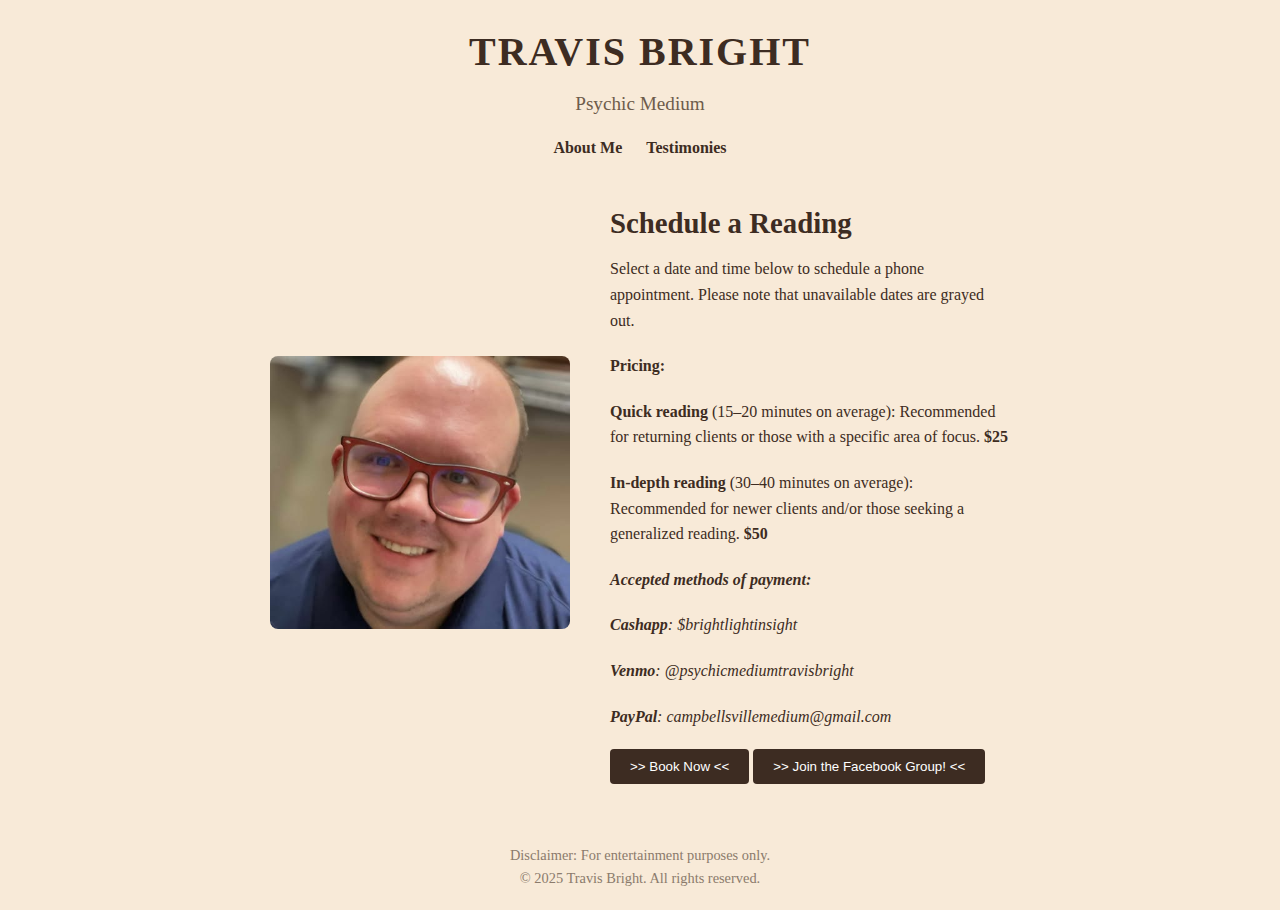
<file: index.html>
<!DOCTYPE html>
<html lang="en">
<head>
  <meta charset="UTF-8" />
  <meta name="viewport" content="width=device-width, initial-scale=1.0" />
  <title>Travis Bright – Psychic Medium in Campbellsville, KY</title>
</title>
  <link rel="stylesheet" href="styles.css" />

<meta name="description" content="Travis Bright is a trusted psychic medium in Campbellsville, Kentucky. Book your spiritual reading today.">
<meta name="keywords" content="psychic medium, Campbellsville psychic, spiritual reading, Kentucky psychic, medium readings">
<meta name="author" content="Travis Bright">


<meta property="og:title" content="Travis Bright – Psychic Medium in Campbellsville, KY">
<meta property="og:description" content="Book a spiritual reading with trusted psychic medium Travis Bright. Available for phone appointments.">
<meta property="og:image" content="https://campbellsvillemedium.com/images/travis.jpg">
<meta property="og:url" content="https://campbellsvillemedium.com">
<meta property="og:type" content="website">


</head>
<body>
  
  <header>
    <h1>TRAVIS BRIGHT</h1>
    <h2>Psychic Medium</h2>
    <nav>
      <a href="pages/aboutme.html">About Me</a>
      <a href="pages/testimonials.html">Testimonies</a>
    </nav>
  </header>

  <main>
    <section id="scheduling" class="content">
      <img src="travis.jpg" alt="Portrait of Travis Bright">
      <div class="text">
        <h3>Schedule a Reading</h3>
        <p>
          Select a date and time below to schedule a phone appointment. Please note
          that unavailable dates are grayed out.
        </p>

        <p><strong>Pricing:</strong></p>

        <p><strong>Quick reading</strong> (15–20 minutes on average): 
          Recommended for returning clients or those with a specific area of focus. <strong>$25</strong>
        </p>

        <p><strong>In-depth reading</strong> (30–40 minutes on average): 
          Recommended for newer clients and/or those seeking a generalized reading. <strong>$50</strong>
        </p>

        <p><i><strong>Accepted methods of payment:</strong></i></p>
        <p><i><strong>Cashapp</strong>: $brightlightinsight </i></p>
        <p><i><strong>Venmo</strong>: @psychicmediumtravisbright</i></p>
        <p><i><strong>PayPal</strong>: campbellsvillemedium@gmail.com </i></p>

        
        <a href="https://calendly.com/campbellsvillemedium" target="_blank"><button>>> Book Now <<</button></a>
        <a href="https://www.facebook.com/groups/937126814293785" target="_blank"><button class="fb-button">>> Join the Facebook Group! <<</button></a>

      </div>
    </section>
  </main>

  <footer>
    <p>Disclaimer: For entertainment purposes only.</p>
    <p>&copy; 2025 Travis Bright. All rights reserved.</p>
  </footer>

</body>
</html>
</file>
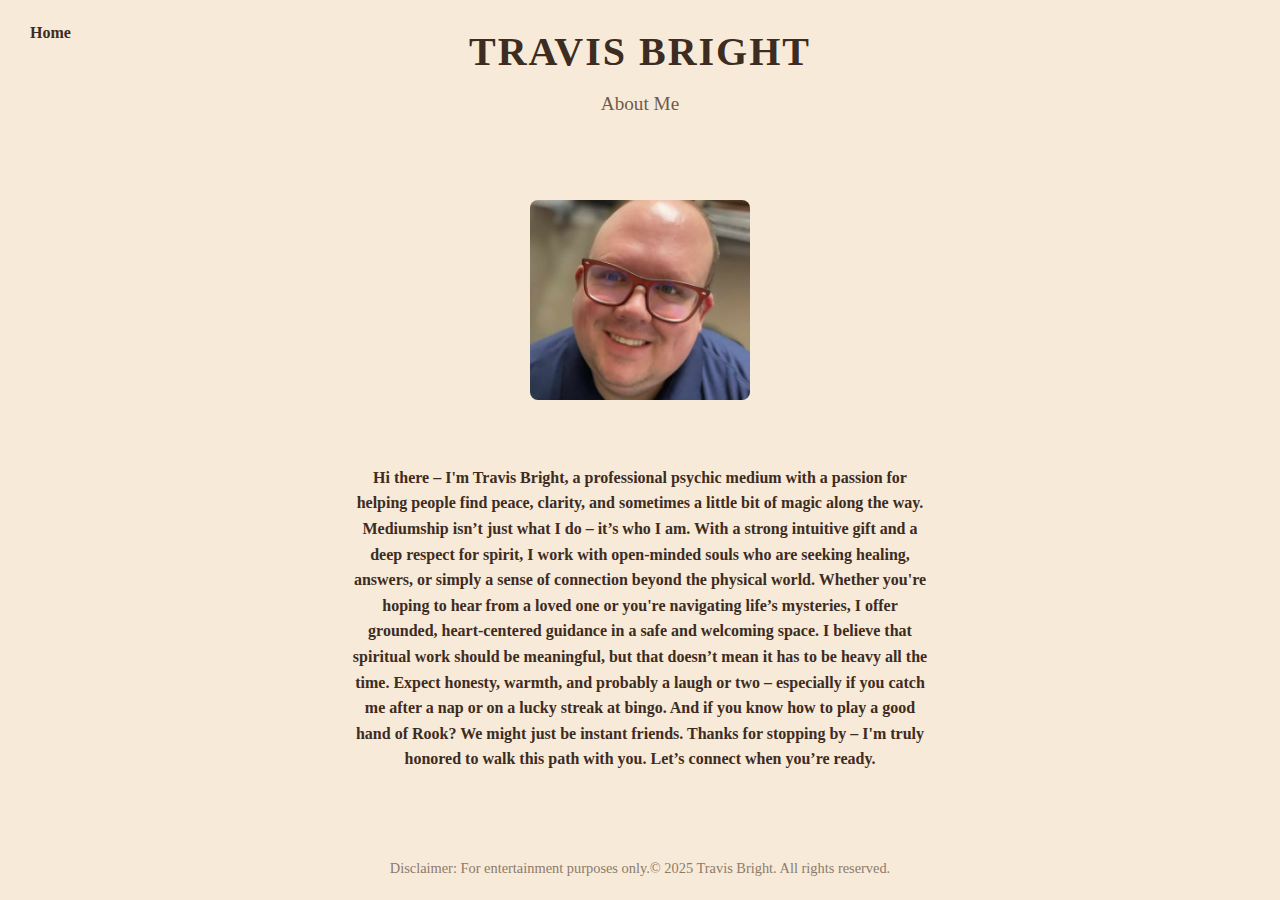
<file: pages/aboutme.html>
<!DOCTYPE html>
<html lang="en">
<head>
  <meta charset="UTF-8" />
  <meta name="viewport" content="width=device-width, initial-scale=1.0" />
  <title>Travis Bright | About Me</title>
  <link rel="stylesheet" href="aboutme.css" />
</head>
<body>
  <header>
    <h1>TRAVIS BRIGHT</h1>
    <h2>About Me</h2>
    <nav>
      <a href="../index.html">Home</a>
    </nav>
  </header>

  <main>
    <div class="top-image">
      <img src="../travis.jpg" alt="Portrait of Travis Bright">
    </div>
  
    <div class="center-text">
      <p>Hi there – I'm Travis Bright, a professional psychic medium with a passion for  helping people find peace, clarity, and sometimes a little bit of magic along the way.
        Mediumship isn’t just what I do – it’s who I am. With a strong intuitive gift and a deep respect for spirit, I work with open-minded souls who are seeking healing, answers, or simply a sense of connection beyond the physical world. Whether you're hoping to hear from a loved one or you're navigating life’s mysteries, I offer grounded, heart-centered guidance in a safe and welcoming space.
        I believe that spiritual work should be meaningful, but that doesn’t mean it has to be heavy all the time. Expect honesty, warmth, and probably a laugh or two – especially if you catch me after a nap or on a lucky streak at bingo. And if you know how to play a good hand of Rook? We might just be instant friends.
        Thanks for stopping by – I'm truly honored to walk this path with you. Let’s connect when you’re ready.</p>
    </div>
  </main>
  
  

  <footer>
    <p>Disclaimer: For entertainment purposes only.</p>
    <p>&copy; 2025 Travis Bright. All rights reserved.</p>
  </footer>
  
</body>
</html>
</file>
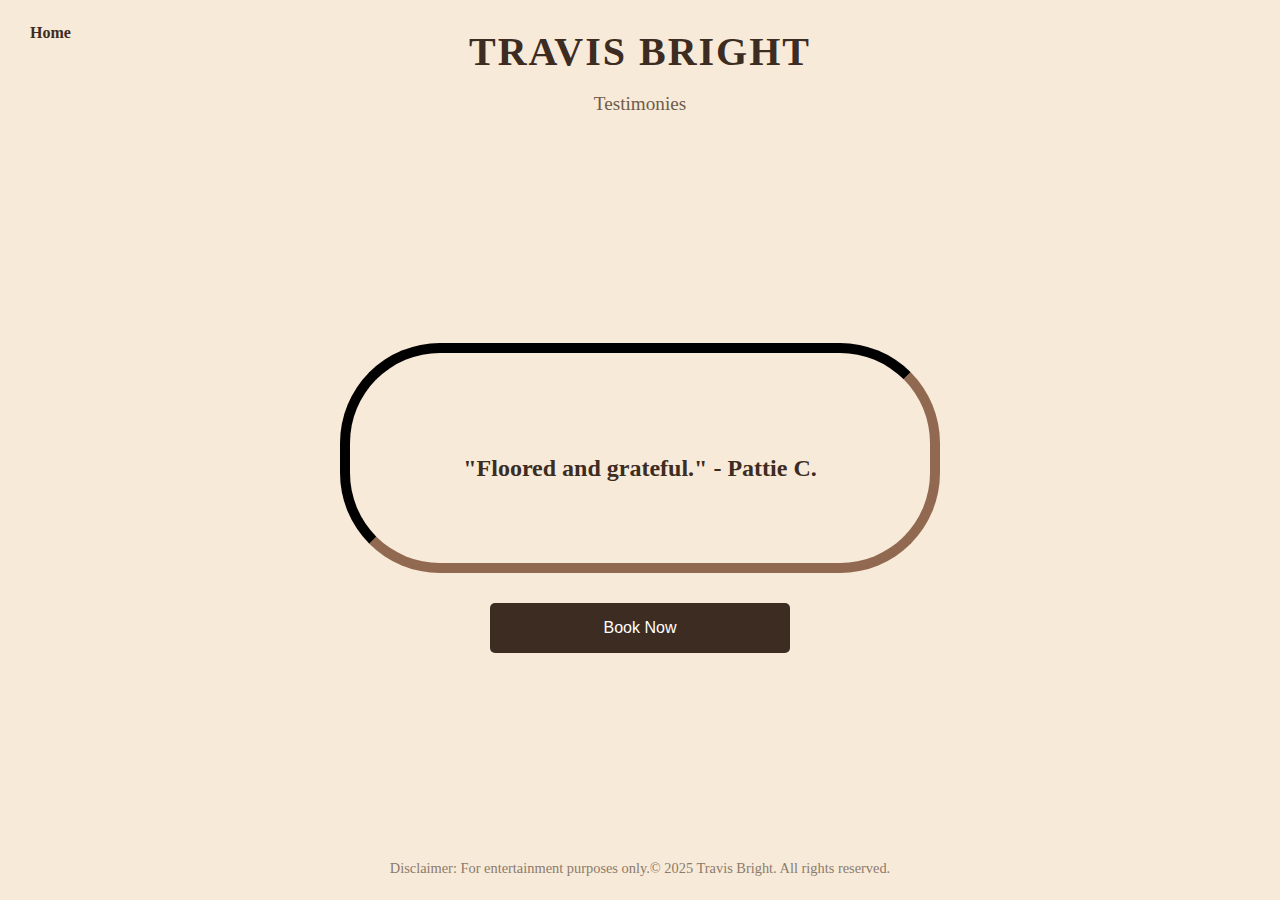
<file: pages/testimonials.html>
<!DOCTYPE html>
<html lang="en">
<head>
  <meta charset="UTF-8" />
  <meta name="viewport" content="width=device-width, initial-scale=1.0" />
  <title>Travis Bright | Testimonies</title>
  <link rel="stylesheet" href="testimonials.css" />
</head>
<body>
  <header>
    <h1>TRAVIS BRIGHT</h1>
    <h2>Testimonies</h2>
    <nav>
      <a href="../index.html">Home</a>
    </nav>
  </header>

  <main>
   
    <div class="slideshow-container" aria-live="polite">
      <div class="testimonial active">"Floored and grateful." - Pattie C.</div>
      <div class="testimonial">"He knocked my socks off in June some years ago." - Bonnie B.</div>
      <div class="testimonial">"He was spot on for me. I took my daughter with me and she was shocked at his precise reading." - T Lee H.</div>
      <div class="testimonial">"I had a reading with Travis and he never disappoints. It was wonderful and spot-on with what I am going through. Get your time in folks!" - Kimberly C.</div>
      <div class="testimonial">"I became a believer that day and am so thankful Travis shared his gift with me!" - Barbara G.</div>
      <div class="testimonial">"It was awe-inspiring and left me speechless. He was amazing." - Denise L.</div>
    </div>
    
    <a href="https://calendly.com/campbellsvillemedium/reading" target="_blank">
      <button>Book Now</button>
    </a>
    
       
      </div>
    </section>
  </main>

  <footer>
    <p>Disclaimer: For entertainment purposes only.</p>
    <p>&copy; 2025 Travis Bright. All rights reserved.</p>
  </footer>
  

  <script>
    const testimonials = document.querySelectorAll('.testimonial');
    let current = 0;
  
    function showNextTestimonial() {
      testimonials[current].classList.remove('active');
      current = (current + 1) % testimonials.length;
      testimonials[current].classList.add('active');
    }
  
    setInterval(showNextTestimonial, 4000); 
  </script>
  


</body>
</html>
</file>
<file: styles.css>
* {
    margin: 0;
    padding: 0;
    box-sizing: border-box;
  }
  
  body {
    font-family: 'Georgia', serif;
    background-color: #f8ead8;
    color: #3d2c22;
    line-height: 1.6;
    padding: 20px;
  }
  

  header {
    text-align: center;
    margin-bottom: 40px;
  }
  
  header h1 {
    font-size: 2.5rem;
    letter-spacing: 2px;
  }
  
  header h2 {
    font-size: 1.2rem;
    margin-top: 5px;
    font-weight: normal;
    color: #6e5c4b;
  }
  
  nav {
    margin-top: 15px;
  }
  
  nav a {
    margin: 0 10px;
    text-decoration: none;
    color: #3d2c22;
    font-weight: bold;
  }
  
  nav a:hover {
    text-decoration: underline;
  }
  
  /* Main content section */
  .content {
    display: flex;
    align-items: center;
    justify-content: center;
    gap: 40px;
    max-width: 1000px;
    margin: 0 auto;
  }
  
  .content img {
    width: 300px;
    height: auto;
    border-radius: 8px;
  }
  
  .text h3 {
    font-size: 1.8rem;
    margin-bottom: 10px;
  }
  
  .text p {
    max-width: 400px;
    margin-bottom: 20px;
  }
  
  button {
    padding: 10px 20px;
    background-color: #3d2c22;
    color: white;
    border: none;
    border-radius: 4px;
    cursor: pointer;
  }
  
  button:hover {
    background-color: #5a4033;
  }
  
  
  footer {
    margin-top: 60px;
    text-align: center;
    font-size: 0.9rem;
    color: #8b7b6c;
  }
</file>
<file: pages/testimonials.css>
* {
  margin: 0;
  padding: 0;
  box-sizing: border-box;
}


html, body {
  height: 100%;
}

body {
  font-family: 'Georgia', serif;
  background-color: #f8ead8;
  color: #3d2c22;
  line-height: 1.6;
  display: flex;
  flex-direction: column;
}


header {
  text-align: center;
  padding: 20px;
  position: relative;
  margin-bottom: 20px;
}

header h1 {
  font-size: 2.5rem;
  letter-spacing: 2px;
}

header h2 {
  font-size: 1.2rem;
  margin-top: 5px;
  font-weight: normal;
  color: #6e5c4b;
}


nav {
  position: absolute;
  top: 20px;
  left: 20px;
}

nav a {
  text-decoration: none;
  color: #3d2c22;
  font-weight: bold;
  background-color: #f8ead8;
  padding: 5px 10px;
  border-radius: 4px;
}

nav a:hover {
  text-decoration: underline;
}


main {
  flex: 1;
  display: flex;
  flex-direction: column;
  align-items: center;
  justify-content: center;
  text-align: center;
  font-weight: bold;
  padding: 20px;
}


.slideshow-container {
  width: 100%;
  max-width: 600px;
  position: relative;
  height: 230px;
  display: flex;
  align-items: center;
  justify-content: center;
  font-size: x-large;
  color: #3d2c22;
  padding: 20px 20px 0 20px;
  border: 10px inset #3d2c22;
  border-radius: 100px;
  background: #f8ead8;
  overflow: hidden;
  margin-bottom: 30px;
}


.testimonial {
  position: absolute;
  opacity: 0;
  transition: opacity 1s ease-in-out;
}

.testimonial.active {
  opacity: 1;
}


button {
  padding: 10px 20px;
  background-color: #3d2c22;
  color: white;
  border: none;
  border-radius: 5px;
  cursor: pointer;
  height: 50px;
  width: 300px;
  font-size: 1rem;
}

button:hover {
  background-color: #5a4033;
}


footer {
  width: 100%;
  display: flex;
  justify-content: center;
  align-items: center;
  text-align: center;
  font-size: 0.9rem;
  color: #8b7b6c;
  padding: 20px;
}


@media (max-width: 768px) {
  header h1 {
    font-size: 1.8rem;
  }

  header h2 {
    font-size: 1rem;
  }

  nav {
    position: static;
    margin-top: 10px;
  }

  nav a {
    display: inline-block;
    margin-top: 10px;
  }

  .slideshow-container {
    height: auto; 
    padding: 30px 20px;
    border-radius: 40px;
    font-size: 1.1rem;
    min-height: 150px; 
  }

  button {
    width: 80%;
    font-size: 1rem;
  }
}
</file>
<file: pages/aboutme.css>
/* RESET */
* {
  margin: 0;
  padding: 0;
  box-sizing: border-box;
}

/* BASE LAYOUT */
html, body {
  height: 100%;
}

body {
  font-family: 'Georgia', serif;
  background-color: #f8ead8;
  color: #3d2c22;
  line-height: 1.6;
  display: flex;
  flex-direction: column;
}

/* HEADER */
header {
  text-align: center;
  padding: 20px;
  margin-bottom: 20px;
  position: relative;
}

header h1 {
  font-size: 2.5rem;
  letter-spacing: 2px;
}

header h2 {
  font-size: 1.2rem;
  margin-top: 5px;
  font-weight: normal;
  color: #6e5c4b;
}

/* NAVIGATION */
nav {
  position: absolute;
  top: 20px;
  left: 20px;
}

nav a {
  text-decoration: none;
  color: #3d2c22;
  font-weight: bold;
  background-color: #f8ead8;
  padding: 5px 10px;
  border-radius: 4px;
}

nav a:hover {
  text-decoration: underline;
}

/* MAIN LAYOUT */
main {
  flex: 1;
  display: flex;
  flex-direction: column;
  align-items: center;
  padding: 20px;
  text-align: center;
}

/* IMAGE NEAR TOP & CENTERED */
.top-image {
  margin-top: 20px;
}

img {
  height: 200px;
  width: auto;
  border-radius: 8px;
  margin-bottom: 20px;
  display: block;
  margin-left: auto;
  margin-right: auto;
}

/* CENTERED TEXT */
.center-text {
  flex: 1;
  display: flex;
  align-items: center;
  justify-content: center;
  max-width: 600px;
  padding: 10px;
  font-weight: bold;
  text-align: center;
}

/* FOOTER */
footer {
  width: 100%;
  display: flex;
  justify-content: center;
  align-items: center;
  text-align: center;
  font-size: 0.9rem;
  color: #8b7b6c;
  padding: 20px;
}

/* MOBILE RESPONSIVENESS */
@media (max-width: 768px) {
  header h1 {
    font-size: 1.8rem;
  }

  header h2 {
    font-size: 1rem;
  }

  nav {
    position: static;
    margin-top: 10px;
  }

  nav a {
    display: inline-block;
    margin-top: 10px;
  }

  img {
    width: 80%;
    height: auto;
  }

  .center-text {
    padding: 20px;
  }
}
</file>
